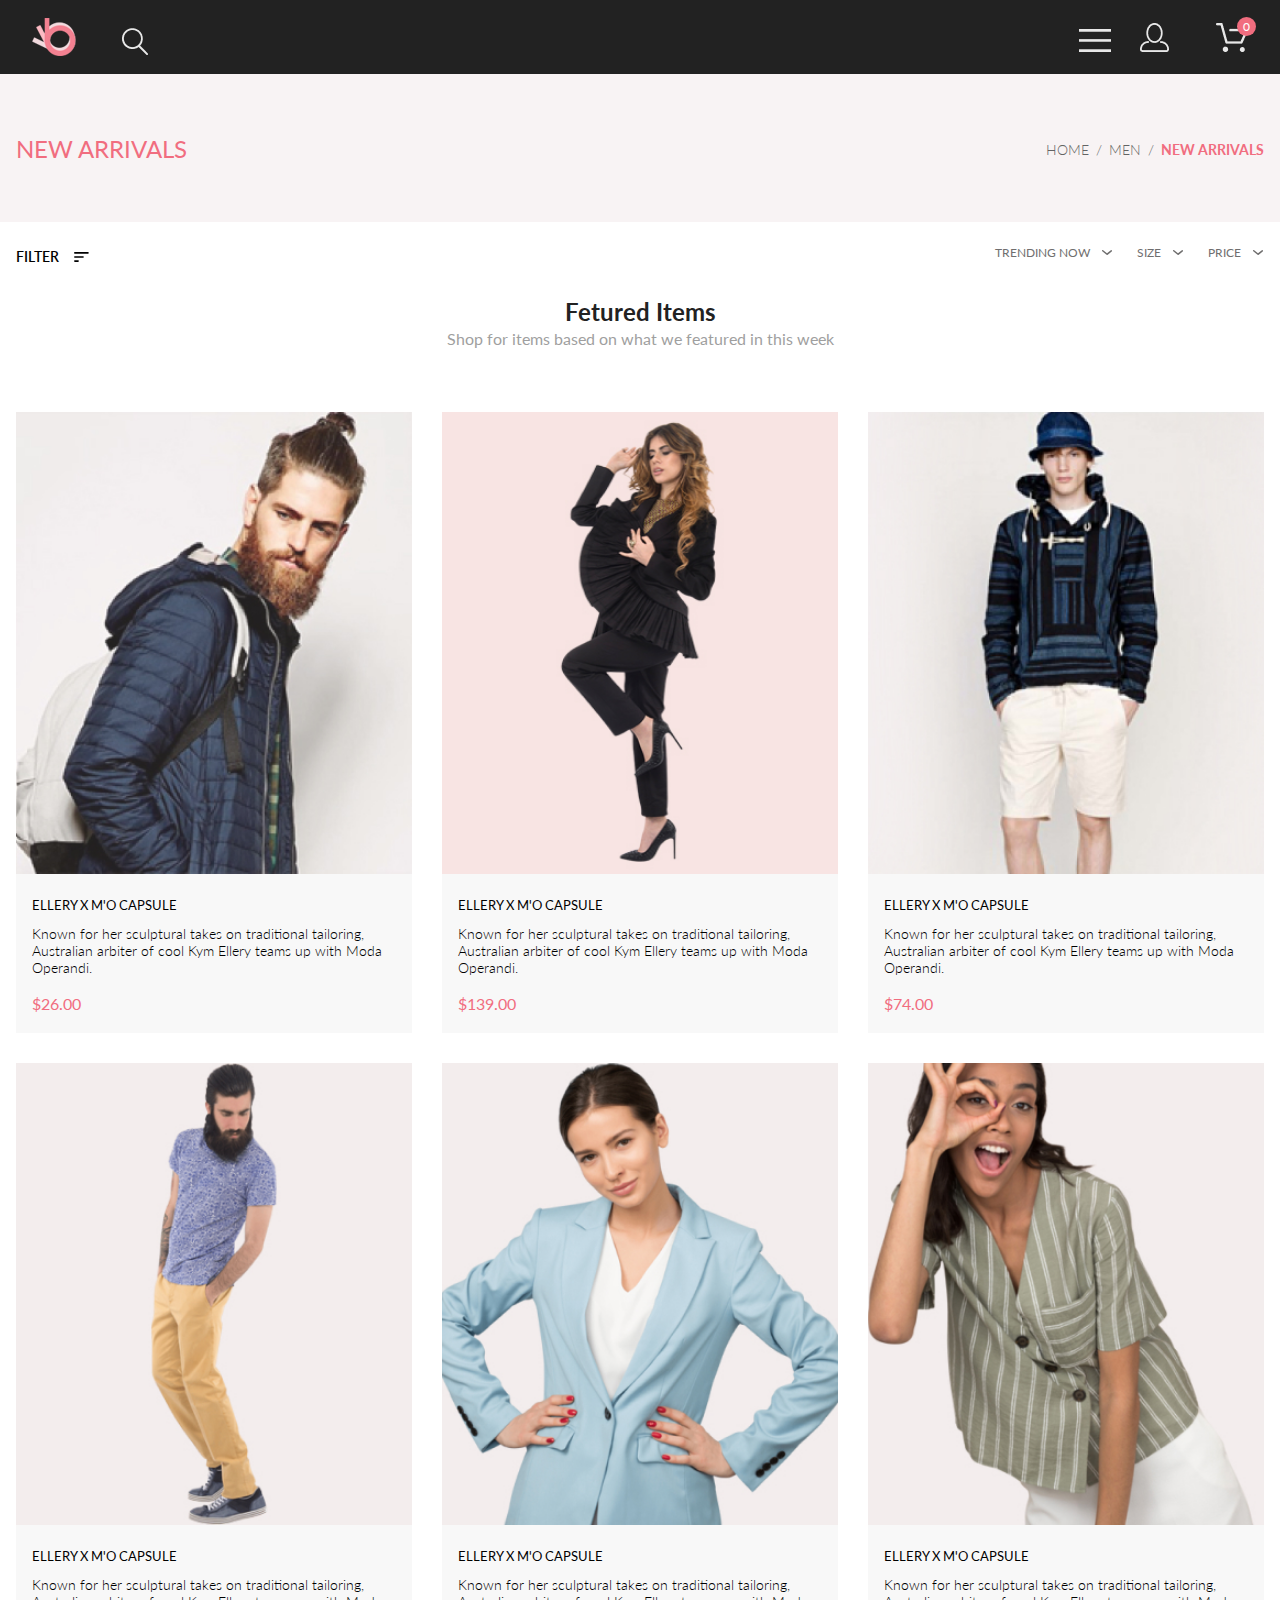
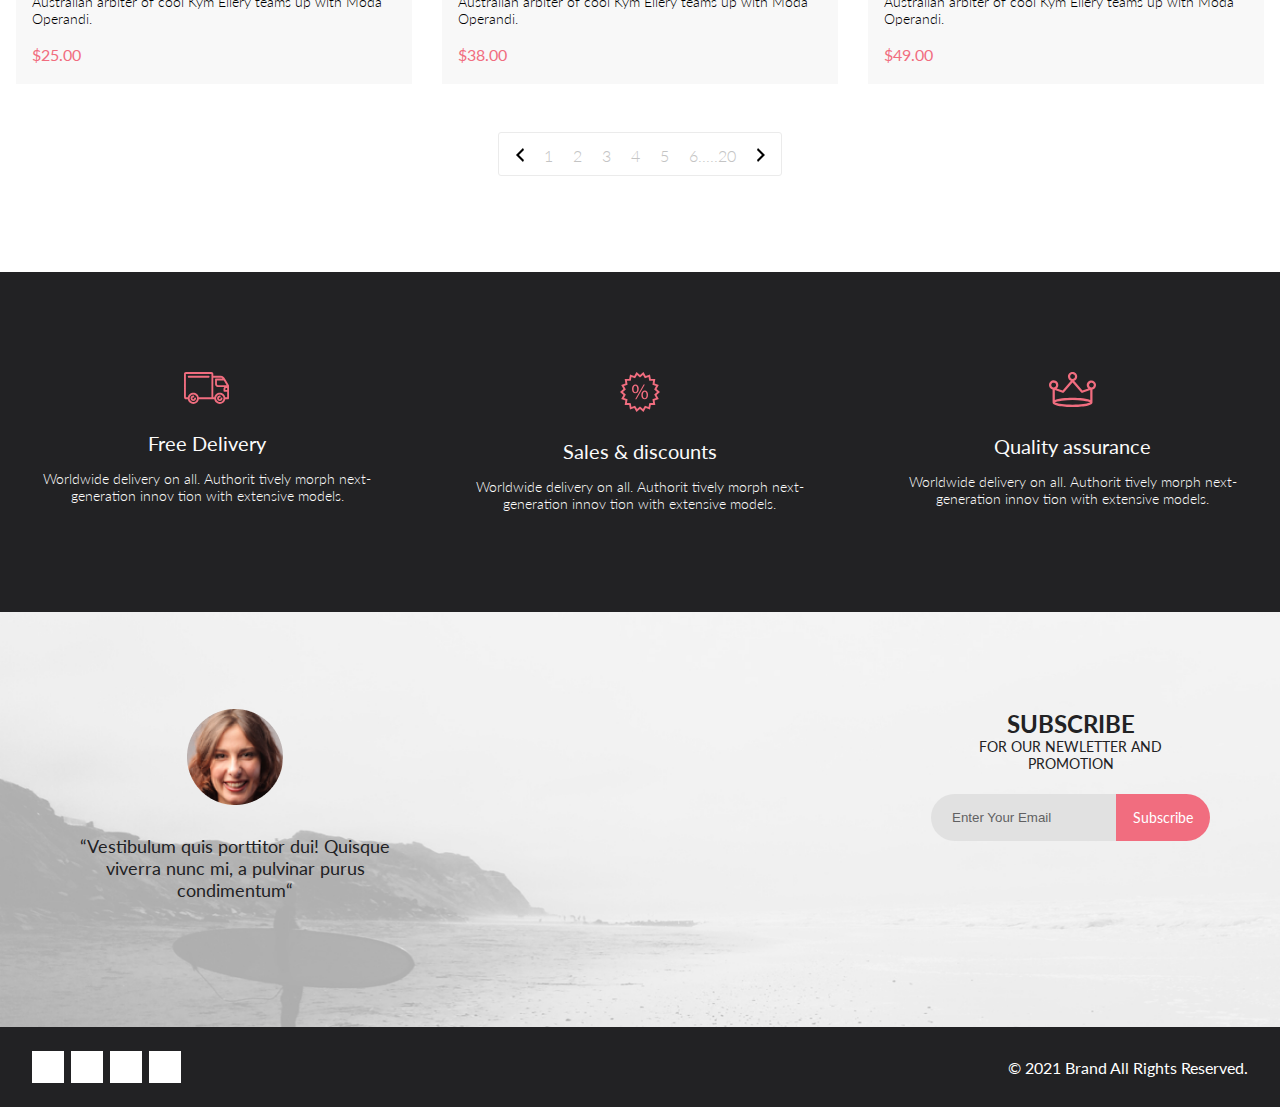
<file: index.html>
<!DOCTYPE html>
<html lang="en">

<head>
    <meta charset="UTF-8">
    <meta name="viewport" content="width=device-width, initial-scale=1.0">
    <title>Document</title>
    <link rel="stylesheet" href="https://cdnjs.cloudflare.com/ajax/libs/font-awesome/5.15.2/css/all.min.css" integrity="sha512-HK5fgLBL+xu6dm/Ii3z4xhlSUyZgTT9tuc/hSrtw6uzJOvgRr2a9jyxxT1ely+B+xFAmJKVSTbpM/CuL7qxO8w==" crossorigin="anonymous" />
    <link rel="stylesheet" href="style.css">
</head>

<body>
    <div class="header">
        <div class="container">
            <div class="leftHeader">
                <img src="images/logo.png" alt="">
                <img class="searchIcon" src="images/search.png" alt="">
            </div>

            <div class="rightHeader">
                <img src="images/bars.png" alt="">
                <img class="userIcon" src="images/user.png" alt="">

                <span class="cartIconWrap">
                    <img class="cartIcon" src="images/cart.png" alt="">
                    <span>0</span>
                </span>
            </div>
            <div class="basket hidden">
                <div class="basketRow">
                    <div>Название товара</div>
                    <div>Количество</div>
                    <div>Цена за шт.</div>
                    <div>Итого</div>
                </div>
            
                <div class="basketTotal">
                    Товаров в корзине на сумму:
                    $<span class="basketTotalValue">0</span>
                </div>
            </div>
        </div>
    </div>

    <div class="newArrivals">
        <div class="container">
            <h1>NEW ARRIVALS</h1>
            <nav>
                <a href="#">HOME</a>
                <span>/</span>
                <a href="#">MEN</a>
                <span>/</span>
                <a href="#">NEW ARRIVALS</a>
            </nav>
        </div>
    </div>

    <div class="filters">
        <div class="container">
            <div class="filtersLeft">
                <span class="filterLabel">FILTER</span>
                <img class="filterIcon" src="images/filter.svg" alt="">
                <div class="filterPopup hidden">
                    <nav class="filterCategory">
                        <div class="filterCategoryHeader">CATEGORY</div>
                        <div class="hidden">
                            <a href="#">Accessories</a>
                            <a href="#">Bags</a>
                            <a href="#">Denim</a>
                            <a href="#">Hoodies & Sweatshirts</a>
                            <a href="#">Jackets & Coats</a>
                            <a href="#">Polos</a>
                            <a href="#">Shirts</a>
                            <a href="#">Shoes</a>
                            <a href="#">Sweaters & Knits</a>
                            <a href="#">T-Shirts</a>
                            <a href="#">Tanks</a>
                        </div>
                    </nav>
                    <nav class="filterCategory">
                        <div class="filterCategoryHeader">BRAND</div>
                        <div class="hidden">
                            <a href="#">Accessories</a>
                            <a href="#">Bags</a>
                            <a href="#">Denim</a>
                            <a href="#">Hoodies & Sweatshirts</a>
                            <a href="#">Jackets & Coats</a>
                            <a href="#">Polos</a>
                            <a href="#">Shirts</a>
                            <a href="#">Shoes</a>
                            <a href="#">Sweaters & Knits</a>
                            <a href="#">T-Shirts</a>
                            <a href="#">Tanks</a>
                        </div>
                    </nav>
                    <nav class="filterCategory">
                        <div class="filterCategoryHeader">DESIGNER</div>
                        <div class="hidden">
                            <a href="#">Accessories</a>
                            <a href="#">Bags</a>
                            <a href="#">Denim</a>
                            <a href="#">Hoodies & Sweatshirts</a>
                            <a href="#">Jackets & Coats</a>
                            <a href="#">Polos</a>
                            <a href="#">Shirts</a>
                            <a href="#">Shoes</a>
                            <a href="#">Sweaters & Knits</a>
                            <a href="#">T-Shirts</a>
                            <a href="#">Tanks</a>
                        </div>
                    </nav>
                </div>
            </div>
            <div class="filtersRight">
                <div class="filterTrending">
                    TRENDING NOW
                    <img src="images/filterArrow.svg" alt="">
                </div>
                <div class="filterSize">
                    <div class="filterSizeWrap">
                        SIZE
                        <img src="images/filterArrow.svg" alt="">
                    </div>
                    <div class="filterSizes hidden">
                        <div>
                            <input type="checkbox"> XS
                        </div>
                        <div>
                            <input type="checkbox"> S
                        </div>
                        <div>
                            <input type="checkbox"> M
                        </div>
                        <div>
                            <input type="checkbox"> L
                        </div>
                    </div>
                </div>
                <div class="filterPrice">
                    PRICE
                    <img src="images/filterArrow.svg" alt="">
                </div>
            </div>
        </div>
    </div>

    <div class="featured container">
        <h2 class="featuredHeader">Fetured Items</h2>
        <div class="featuredTitle">Shop for items based on what we featured in this week</div>

        <div class="featuredItems">

            <div class="featuredItem" data-id="1" data-name="Backpack" data-price="26">
                <div class="featuredImgWrap">
                    <img src="images/featured/1.jpg" alt="">
                    <div class="featuredImgDark">
                        <button class="addToCart">
                            <img src="images/cart.svg" alt="">
                            Add to Cart
                        </button>
                    </div>
                </div>

                <div class="featuredData">
                    <div class="featuredName">
                        ELLERY X M'O CAPSULE
                    </div>
                    <div class="featuredText">
                        Known for her sculptural takes on traditional tailoring, Australian arbiter of cool Kym Ellery
                        teams
                        up with Moda Operandi.
                    </div>
                    <div class="featuredPrice">
                        $26.00
                    </div>
                </div>

            </div>

            <div class="featuredItem" data-id="2" data-name="Costume" data-price="139">

                <div class="featuredImgWrap">
                    <img src="images/featured/2.jpg" alt="">
                    <div class="featuredImgDark">
                        <button class="addToCart">
                            <img src="images/cart.svg" alt="">
                            Add to Cart
                        </button>
                    </div>
                </div>

                <div class="featuredData">
                    <div class="featuredName">
                        ELLERY X M'O CAPSULE
                    </div>
                    <div class="featuredText">
                        Known for her sculptural takes on traditional tailoring, Australian arbiter of cool Kym Ellery
                        teams
                        up with Moda Operandi.
                    </div>
                    <div class="featuredPrice">
                        $139.00
                    </div>
                </div>

            </div>

            <div class="featuredItem" data-id="3" data-name="Sweatshirt" data-price="74">

                <div class="featuredImgWrap">
                    <img src="images/featured/3.jpg" alt="">
                    <div class="featuredImgDark">
                        <button class="addToCart">
                            <img src="images/cart.svg" alt="">
                            Add to Cart
                        </button>
                    </div>
                </div>

                <div class="featuredData">
                    <div class="featuredName">
                        ELLERY X M'O CAPSULE
                    </div>
                    <div class="featuredText">
                        Known for her sculptural takes on traditional tailoring, Australian arbiter of cool Kym Ellery
                        teams
                        up with Moda Operandi.
                    </div>
                    <div class="featuredPrice">
                        $74.00
                    </div>
                </div>

            </div>

            <div class="featuredItem" data-id="4" data-name="Polo" data-price="25">

                <div class="featuredImgWrap">
                    <img src="images/featured/4.jpg" alt="">
                    <div class="featuredImgDark">
                        <button class="addToCart">
                            <img src="images/cart.svg" alt="">
                            Add to Cart
                        </button>
                    </div>
                </div>

                <div class="featuredData">
                    <div class="featuredName">
                        ELLERY X M'O CAPSULE
                    </div>
                    <div class="featuredText">
                        Known for her sculptural takes on traditional tailoring, Australian arbiter of cool Kym Ellery
                        teams
                        up with Moda Operandi.
                    </div>
                    <div class="featuredPrice">
                        $25.00
                    </div>
                </div>

            </div>

            <div class="featuredItem" data-id="5" data-name="Jacket" data-price="38">

                <div class="featuredImgWrap">
                    <img src="images/featured/5.jpg" alt="">
                    <div class="featuredImgDark">
                        <button class="addToCart">
                            <img src="images/cart.svg" alt="">
                            Add to Cart
                        </button>
                    </div>
                </div>

                <div class="featuredData">
                    <div class="featuredName">
                        ELLERY X M'O CAPSULE
                    </div>
                    <div class="featuredText">
                        Known for her sculptural takes on traditional tailoring, Australian arbiter of cool Kym Ellery
                        teams
                        up with Moda Operandi.
                    </div>
                    <div class="featuredPrice">
                        $38.00
                    </div>
                </div>

            </div>
            <div class="featuredItem" data-id="6" data-name="Shirt" data-price="49">

                <div class="featuredImgWrap">
                    <img src="images/featured/6.jpg" alt="">
                    <div class="featuredImgDark">
                        <button class="addToCart">
                            <img src="images/cart.svg" alt="">
                            Add to Cart
                        </button>
                    </div>
                </div>

                <div class="featuredData">
                    <div class="featuredName">
                        ELLERY X M'O CAPSULE
                    </div>
                    <div class="featuredText">
                        Known for her sculptural takes on traditional tailoring, Australian arbiter of cool Kym Ellery
                        teams
                        up with Moda Operandi.
                    </div>
                    <div class="featuredPrice">
                        $49.00
                    </div>
                </div>

            </div>
        </div>

        <div class="pagination">
            <a href="#">
                <img src="images/chevronLeft.svg" alt="">
            </a>
            <a href="#">1</a>
            <a href="#">2</a>
            <a href="#">3</a>
            <a href="#">4</a>
            <a href="#">5</a>
            <a href="#">6.....20</a>
            <a href="#">
                <img src="images/chevronRight.svg" alt="">
            </a>
        </div>
    </div>

    <div class="services">
        <div class="container">

            <div class="serivceUnit">
                <img src="images/services/delivery.svg" alt="">
                <div class="servicesTitle">
                    Free Delivery
                </div>
                <div class="servicesText">
                    Worldwide delivery on all. Authorit tively morph next-generation innov tion with extensive models.
                </div>
            </div>

            <div class="serivceUnit">
                <img src="images/services/discount.svg" alt="">
                <div class="servicesTitle">
                    Sales & discounts
                </div>
                <div class="servicesText">
                    Worldwide delivery on all. Authorit tively morph next-generation innov tion with extensive models.
                </div>
            </div>

            <div class="serivceUnit">
                <img src="images/services/assurance.svg" alt="">
                <div class="servicesTitle">
                    Quality assurance
                </div>
                <div class="servicesText">
                    Worldwide delivery on all. Authorit tively morph next-generation innov tion with extensive models.
                </div>
            </div>
        </div>
    </div>

    <div class="subscribe">
        <div class="container">

            <div class="subscribeLeft">
                <img src="images/subscribeUser.png" alt="">
                <div class="subscribeUserText">
                    “Vestibulum quis porttitor dui! Quisque viverra nunc mi, a pulvinar purus condimentum“
                </div>
            </div>

            <div class="subscribeRight">
                <div class="subscribeTitle">
                    SUBSCRIBE
                </div>
                <div class="subscribeText">
                    FOR OUR NEWLETTER AND PROMOTION
                </div>
                <form action="" class="subscribeForm">
                    <input type="text" placeholder="Enter Your Email">
                    <button>Subscribe</button>
                </form>
            </div>

        </div>
    </div>

    <div class="footer">
        <div class="container">
            <div class="footerLeft">
                <a href="#">
                    <i class="fab fa-facebook-f"></i>
                </a>
                <a href="#">
                    <i class="fab fa-instagram"></i>
                </a>
                <a href="#">
                    <i class="fab fa-pinterest-p"></i>
                </a>
                <a href="#">
                    <i class="fab fa-twitter"></i>
                </a>
            </div>
            <div class="footerRight">
                &copy; 2021  Brand  All Rights Reserved.
            </div>
        </div>
    </div>

    <script src="app.js"></script>
    <script src="./js/basket.js"></script>
</body>

</html>
</file>
<file: style.css>
@import url("https://fonts.googleapis.com/css2?family=Lato:wght@300;400;700;900&display=swap");
body {
    margin: 0;
    font-family: Lato, sans-serif;
}

.header {
    background: #222222;
    height: 74px;
    padding: 18px 16px;
    box-sizing: border-box;
}

.header .container {
    display: flex;
    justify-content: space-between;
    align-items: center;
}

@media (min-width: 1600px) {
    .container {
        margin: 0 auto;
        width: 1140px;
    }
}

@media (min-width: 768px) {
    .header {
        padding-left: 32px;
        padding-right: 32px;
    }
}

.header i {
    color: #e8e8e8;
}

.rightHeader {
    position: relative;
}

.basket {
    position: absolute;
    z-index: 3;
    right: 0;
    top: 74px;
    background: white;
    padding: 10px;
    border: 1px solid #ebebeb;
    border-radius: 3px;
    font-size: 14px;
}

@media (min-width: 340px) {
    .basket {
        font-size: 16px;
    }
}
@media (min-width: 552px) {
    .basket {
        width: 500px;
    }
}

.basketRow {
    display: grid;
    grid-template-columns: repeat(4, 1fr);
    gap: 10px;
    margin-bottom: 10px;
    border-bottom: 1px solid #ebebeb;
    padding-bottom: 10px;
}

.basketHeader {
    font-weight: bold;
}

.basketTotal {
    font-weight: bold;
    text-align: right;
}

.userIcon,
.cartIcon {
    display: none;
}

@media (min-width: 768px) {
    .userIcon,
    .cartIcon {
        display: inline;
    }
}

.userIcon {
    margin-left: 25px;
    margin-right: 42px;
}

.searchIcon {
    margin-left: 41px;
}

.cartIconWrap {
    position: relative;
    cursor: pointer;
}

.cartIconWrap span {
    display: inline-block;
    width: 19px;
    height: 19px;
    color: white;
    background: #f16d7f;
    border-radius: 50%;
    position: absolute;
    text-align: center;
    right: -8px;
    top: -19px;
    font-size: 12px;
    line-height: 19px;
}

.newArrivals {
    background: #f8f3f4;
    min-height: 148px;
}

.newArrivals h1 {
    margin: 24px 0 32px;
    font-weight: normal;
    font-size: 24px;
    line-height: 29px;
    color: #f16d7f;
}

@media (min-width: 768px) {
    .newArrivals h1 {
        margin: 0;
    }
}

.newArrivals .container {
    display: flex;
    flex-direction: column;
    align-items: center;
    min-height: inherit;
}

@media (min-width: 768px) {
    .newArrivals .container {
        flex-direction: row;
        justify-content: space-between;
    }
}

@media (min-width: 768px) and (max-width: 1599px) {
    .newArrivals .container {
        padding: 0 16px;
    }
}

.newArrivals nav a,
.newArrivals nav span {
    font-weight: 300;
    font-size: 14px;
    line-height: 17px;
    color: #636363;
}

.newArrivals nav a {
    text-decoration: none;
}

.newArrivals nav span {
    margin: 0 3px;
}

.newArrivals nav a:last-of-type {
    font-weight: bold;
    font-size: 14px;
    line-height: 17px;
    color: #f16d7f;
}

.filters {
    margin-top: 24px;
    margin-bottom: 32px;
}

@media (min-width: 1600px) {
    .filters {
        margin-top: 51px;
        margin-bottom: 64px;
    }
}

.filters .container {
    display: flex;
    justify-content: space-between;
    padding-left: 8px;
    padding-right: 8px;
}

@media (min-width: 768px) {
    .filters .container {
        padding-left: 16px;
        padding-right: 16px;
    }
}

@media (min-width: 1600px) {
    .filters .container {
        padding-left: 0;
        padding-right: 0;
        justify-content: flex-start;
    }
}

.filtersRight {
    display: flex;
    font-size: 12px;
    line-height: 14px;
    color: #6f6e6e;
}

@media (min-width: 1600px) {
    .filtersRight {
        font-size: 14px;
        line-height: 17px;
        margin-left: 320px;
    }
}

.filtersRight img {
    position: relative;
    bottom: 1px;
    margin-left: 9px;
}

.filtersRight > div:not(:last-child) {
    margin-right: 15px;
}

@media (min-width: 375px) {
    .filtersRight > div:not(:last-child) {
        margin-right: 24px;
    }
}

.filtersLeft .filterLabel {
    display: none;
    position: relative;
    z-index: 2;
    cursor: pointer;
}

.filterLabelPink {
    color: #ef5b70 !important;
    left: 16px;
    top: 13px;
}

.filterIconPink {
    left: 16px;
    top: 13px;
}

@media (min-width: 768px) {
    .filtersLeft .filterLabel {
        display: inline;
        font-weight: 600;
        font-size: 14px;
        line-height: 17px;
        color: #000000;
    }
}

.filtersLeft .filterIcon {
    width: 37px;
    height: 25px;
    position: relative;
    z-index: 2;
}

@media (min-width: 768px) {
    .filtersLeft .filterIcon {
        width: 15px;
        height: 10px;
        margin-left: 11px;
    }
}

.filtersLeft {
    position: relative;
}

.hidden {
    display: none;
}

.filterPopup {
    position: absolute;
    left: 0;
    top: 0;
    width: 360px;
    background: #ffffff;
    box-shadow: 6px 4px 35px rgba(0, 0, 0, 0.21);
    padding: 46px 16px 16px 16px;
    z-index: 1;
    overflow-y: auto;
}

.filterCategoryHeader {
    font-size: 14px;
    line-height: 37px;
    color: #ef5b70;
    padding-left: 11px;
    min-height: 37px;
    border-bottom: 1px solid #ebebeb;
    margin-bottom: 24px;
    position: relative;
    cursor: pointer;
}

.filterCategoryHeader:before {
    content: "";
    width: 5px;
    min-height: inherit;
    background: #ef5b70;
    position: absolute;
    left: 0;
    top: 1px;
}

.filterCategory:not(:last-child) {
    margin-bottom: 24px;
}

.filterCategory a {
    display: block;
    text-decoration: none;
    padding-left: 34px;
    padding-right: 16px;
    font-size: 14px;
    line-height: 17px;
    color: #6f6e6e;
}

.filterCategory a:not(:last-child) {
    margin-bottom: 11px;
}

.filterSizeWrap {
    cursor: pointer;
}

.filterSize {
    position: relative;
}

.filterSizes {
    position: absolute;
    left: 0;
    top: 25px;
    width: 79px;
    height: 103px;
    background: #ffffff;
    box-shadow: 6px 4px 35px rgba(0, 0, 0, 0.21);
    padding: 7px 9px;
    box-sizing: border-box;
    font-size: 14px;
    color: #6f6e6e;
}

.filterSizes > div:not(:last-child) {
    margin-bottom: 4px;
}

.featured {
    padding-left: 8px;
    padding-right: 8px;
    margin-bottom: 96px;
}

@media (min-width: 768px) {
    .featured {
        padding-left: 16px;
        padding-right: 16px;
    }
}

@media (min-width: 1600px) {
    .featured {
        padding-left: 0;
        padding-right: 0;
    }
}

.featured h2 {
    margin-top: 0;
    margin-bottom: 3px;
    text-align: center;
    color: #222222;
}

.featuredTitle {
    text-align: center;
    color: #9f9f9f;
    margin-bottom: 64px;
}

.featuredItems {
    display: grid;
    grid-template-columns: 1fr;
    row-gap: 16px;
}

@media (min-width: 640px) {
    .featuredItems {
        grid-template-columns: 1fr 1fr;
        row-gap: 18px;
        column-gap: 16px;
    }
}

@media (min-width: 1000px) {
    .featuredItems {
        grid-template-columns: repeat(3, 1fr);
        gap: 30px;
    }
}

.featuredItem {
    background: #f8f8f8;
}

.featuredItem img {
    width: 100%;
    display: block;
}

.featuredImgWrap {
    position: relative;
}

.featuredItem:hover .featuredImgDark {
    display: flex;
}

.featuredImgDark {
    position: absolute;
    width: 100%;
    height: 100%;
    left: 0;
    top: 0;
    background: rgba(58, 56, 56, 0.86);
    display: none;
    justify-content: center;
    align-items: center;
}

.featuredImgDark button {
    background: none;
    border: 1px solid white;
    color: white;
    display: flex;
    align-items: center;
    padding: 10px 14px;
    font-size: 14px;
    font-family: inherit;
    cursor: pointer;
}

.featuredImgDark button img {
    width: 26px;
    height: 24px;
    margin-right: 11px;
}

.featuredData {
    padding: 23px 16px 20px;
}

.featuredName {
    font-size: 13px;
    line-height: 16px;
    color: #000000;
}

.featuredText {
    font-weight: 300;
    font-size: 14px;
    line-height: 17px;
    margin-top: 12px;
    margin-bottom: 18px;
}

.featuredPrice {
    font-size: 16px;
    line-height: 19px;
    color: #f16d7f;
}

.pagination {
    width: 284px;
    height: 44px;
    margin: 0 auto;
    border: 1px solid #ebebeb;
    margin-top: 48px;
    padding: 13px 16px;
    box-sizing: border-box;
    display: flex;
    justify-content: space-between;
    border-radius: 3px;
}

.pagination a {
    text-decoration: none;
    font-weight: 300;
    font-size: 16px;
    color: #c4c4c4;
}

.pagination a:hover {
    color: #ef5b70;
}

.services {
    background: #222224;
    padding-top: 48px;
    padding-bottom: 81px;
    padding-left: 14px;
    padding-right: 14px;
}

@media (min-width: 1200px) {
    .services {
        padding-top: 100px;
        padding-bottom: 100px;
    }
}

.services .container {
    display: grid;
    gap: 46px;
}

@media (min-width: 1200px) {
    .services .container {
        display: grid;
        grid-template-columns: repeat(3, 1fr);
        gap: 46px;
    }
}

.serivceUnit {
    text-align: center;
    display: flex;
    flex-direction: column;
    align-items: center;
}

.servicesTitle,
.servicesText {
    color: #fbfbfb;
}

.servicesTitle {
    font-size: 19.96px;
    line-height: 24px;
    margin-top: 27px;
    margin-bottom: 15px;
}

.servicesText {
    font-weight: 300;
    font-size: 13.972px;
    line-height: 17px;
    max-width: 340px;
}

.subscribe {
    background: url(images/subscribe.jpg) no-repeat;
    background-size: cover;
    padding-top: 64px;
    padding-bottom: 109px;
    padding-left: 20px;
    padding-right: 20px;
}

@media (min-width: 1200px) {
    .subscribe {
        padding-top: 97px;
        padding-bottom: 126px;
    }

    .subscribe .container {
        margin: 0 auto;
        width: 1140px;
        display: flex;
        justify-content: space-between;
    }
}

.subscribeLeft {
    display: flex;
    flex-direction: column;
    align-items: center;
}

.subscribeUserText {
    margin-top: 30px;
    text-align: center;
    font-size: 18px;
    line-height: 22px;
    color: #222224;
    max-width: 330px;
}

.subscribeRight {
    display: flex;
    flex-direction: column;
    align-items: center;
    margin-top: 65px;
}

@media (min-width: 1200px) {
    .subscribeRight {
        margin-top: initial;
    }
}

.subscribeTitle {
    font-weight: 700;
    font-size: 24px;
    color: #222224;
}

.subscribeTitle,
.subscribeText {
    max-width: 271px;
    text-align: center;
}

.subscribeText {
    font-size: 14px;
    color: #222224;
    margin-bottom: 22px;
}

.subscribeForm {
    height: 47px;
}

.subscribeForm input {
    height: inherit;
    background: #e1e1e1;
    border: none;
    padding: 6px 21px;
    box-sizing: border-box;
    border-top-left-radius: 28px;
    border-bottom-left-radius: 28px;
    float: left;
    width: 185px;
}

.subscribeForm input::-webkit-input-placeholder {
    color: #222224;
    font-family: inherit;
    opacity: 0.67;
}
.subscribeForm input::-moz-placeholder {
    color: #222224;
    font-family: inherit;
    opacity: 0.67;
}
.subscribeForm input:-ms-input-placeholder {
    color: #222224;
    font-family: inherit;
    opacity: 0.67;
}
.subscribeForm input:-moz-placeholder {
    color: #222224;
    font-family: inherit;
    opacity: 0.67;
}

.subscribeForm button {
    height: inherit;
    border: none;
    color: white;
    font-family: inherit;
    font-size: 14px;
    line-height: 17px;
    background: #f16d7f;
    border-top-right-radius: 28px;
    border-bottom-right-radius: 28px;
    padding: 0 17px;
}

.footer {
    background: #222224;
    padding: 43px 20px 10px;
}

@media (min-width: 768px) {
    .footer {
        padding: 24px 32px;
    }
}

.footer .container {
    display: flex;
    flex-direction: column;
    align-items: center;
}

@media (min-width: 768px) {
    .footer .container {
        flex-direction: row;
        justify-content: space-between;
    }
}

.footerLeft {
    display: flex;
}

.footer a {
    color: black;
    background: white;
    width: 32px;
    height: 32px;
    display: flex;
    justify-content: center;
    align-items: center;
    text-decoration: none;
}

.footer a:hover {
    background: #f16d7f;
    color: white;
}

.footer a:not(:last-child) {
    margin-right: 7px;
}

.footerRight {
    color: white;
}

@media (max-width: 767px) {
    .footerRight {
        margin-top: 40px;
    }
}
</file>
